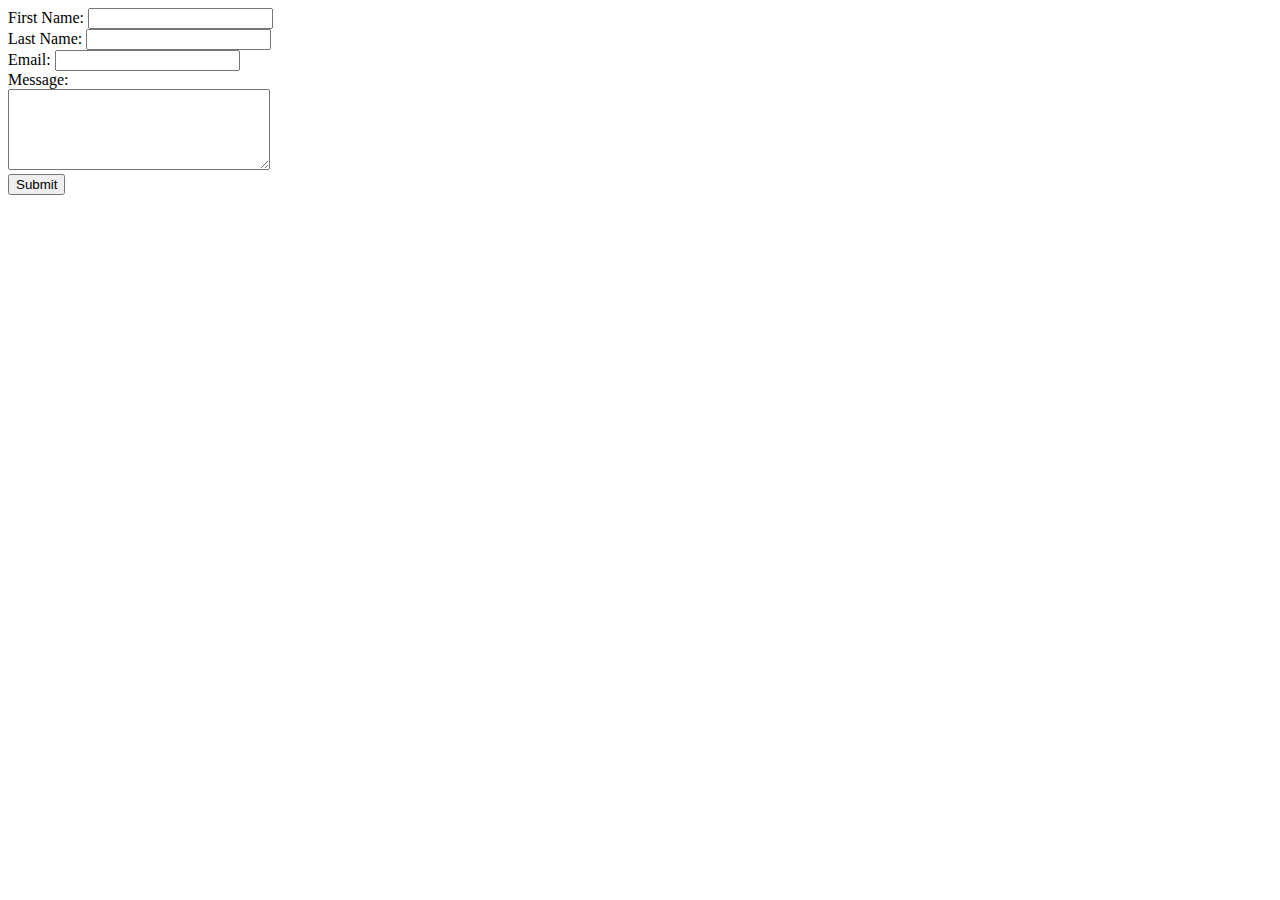
<file: contact.html>
<?php 
if(isset($_POST['submit'])){
    $to = "email@example.com"; // this is your Email address
    $from = $_POST['email']; // this is the sender's Email address
    $first_name = $_POST['first_name'];
    $last_name = $_POST['last_name'];
    $subject = "Form submission";
    $subject2 = "Copy of your form submission";
    $message = $first_name . " " . $last_name . " wrote the following:" . "\n\n" . $_POST['message'];
    $message2 = "Here is a copy of your message " . $first_name . "\n\n" . $_POST['message'];

    $headers = "From:" . $from;
    $headers2 = "From:" . $to;
    mail($to,$subject,$message,$headers);
    mail($from,$subject2,$message2,$headers2); // sends a copy of the message to the sender
    echo "Mail Sent. Thank you " . $first_name . ", we will contact you shortly.";
    // You can also use header('Location: thank_you.php'); to redirect to another page.
    }
?>

<!DOCTYPE html>
<head>
<title>Form submission</title>
</head>
<body>

<form action="" method="post">
First Name: <input type="text" name="first_name"><br>
Last Name: <input type="text" name="last_name"><br>
Email: <input type="text" name="email"><br>
Message:<br><textarea rows="5" name="message" cols="30"></textarea><br>
<input type="submit" name="submit" value="Submit">
</form>

</body>
</html>
</file>
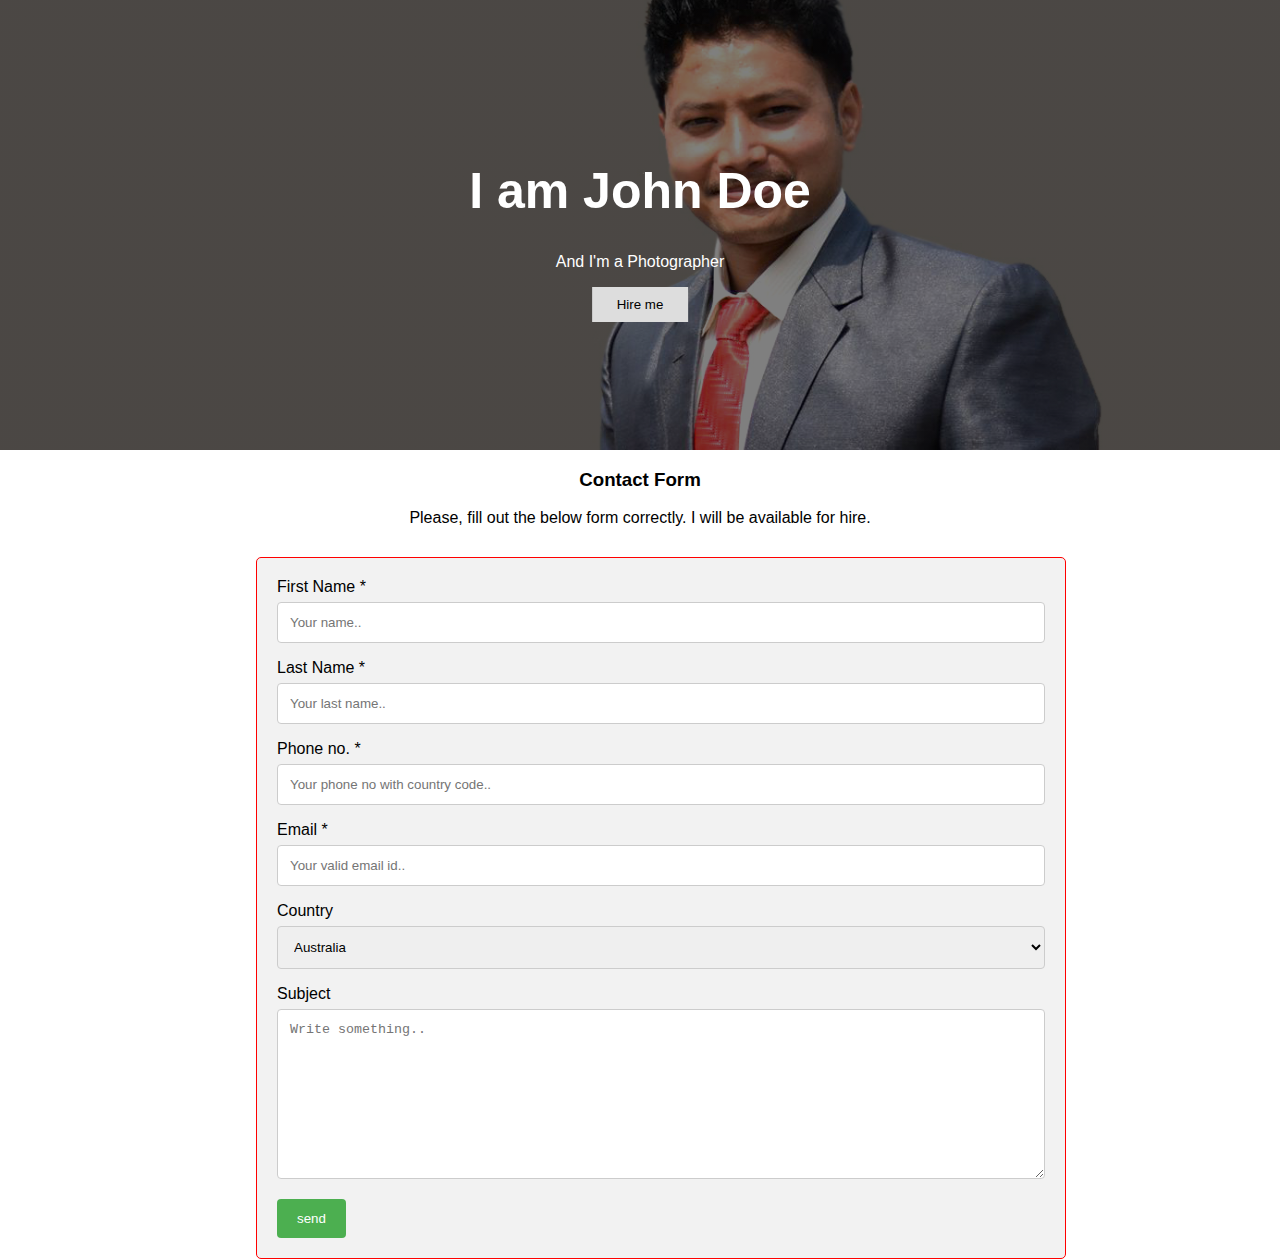
<file: hire-me-index.html>
<!DOCTYPE html>
<html>
<head>
<meta name="viewport" content="width=device-width, initial-scale=1">
<style>
body, html {
  height: 100%;
  margin: 0;
  font-family: Arial, Helvetica, sans-serif;
}

.hero-image {
  background-image: linear-gradient(rgba(0, 0, 0, 0.5), rgba(0, 0, 0, 0.5)), url("bijay-2.jpg");
  height: 50%;
  background-position: center;
  background-repeat: no-repeat;
  background-size: cover;
  position: relative;
}

.hero-text {
  text-align: center;
  position: absolute;
  top: 50%;
  left: 50%;
  transform: translate(-50%, -50%);
  color: white;
}

.hero-text button {
  border: none;
  outline: 0;
  display: inline-block;
  padding: 10px 25px;
  color: black;
  background-color: #ddd;
  text-align: center;
  cursor: pointer;
}

.hero-text button:hover {
  background-color: #555;
  color: white;
}

.container{
	max-width: 60%;
	border: 1px solid red;
	margin-top: 30px;
	margin-left: 20%; 
	padding: 50px;
}

input[type=text], select, textarea {
  width: 100%;
  padding: 12px;
  border: 1px solid #ccc;
  border-radius: 4px;
  box-sizing: border-box;
  margin-top: 6px;
  margin-bottom: 16px;
  resize: vertical;
}

input[type=submit] {
  background-color: #4CAF50;
  color: white;
  padding: 12px 20px;
  border: none;
  border-radius: 4px;
  cursor: pointer;
}

input[type=submit]:hover {
  background-color: #45a049;
}

.container {
  border-radius: 5px;
  background-color: #f2f2f2;
  padding: 20px;
}
	
</style>
</head>
<body>

<div class="hero-image">
  <div class="hero-text">
    <h1 style="font-size:50px">I am John Doe</h1>
    <p>And I'm a Photographer</p>
    <button>Hire me</button>
  </div>
</div>

<div style="text-align: center">
<h3>Contact Form</h3>
<p>Please, fill out the below form correctly. I will be available for hire.</p>
</div>

<div class="container">
  <form action="MAILTO:shresthabijaya39@gmail.com" method="post" enctype="text/plain">
        <label for="fname">First Name *</label>
        <input type="text" id="fname" name="firstname" placeholder="Your name.." required="">
        <label for="lname">Last Name *</label>
        <input type="text" id="lname" name="lastname" placeholder="Your last name.." required="">
        <label for="lname">Phone no. *</label>
        <input type="text" id="lname" name="phone-no" placeholder="Your phone no with country code.." required="">
        <label for="lname">Email *</label>
        <input type="text" id="lname" name="email" placeholder="Your valid email id.." required="">
        <label for="country">Country</label>
        <select id="country" name="country">
          <option value="australia">Australia</option>
          <option value="canada">Canada</option>
          <option value="usa">USA</option>
          <option value="australia">Nepal</option>
          <option value="australia">India</option>
        </select>
        <label for="subject">Subject</label>
        <textarea id="subject" name="subject" placeholder="Write something.." style="height:170px"></textarea>
        <input type="submit" name="submit"  value="send">
      </form>
</div>



</body>
</html>
</file>
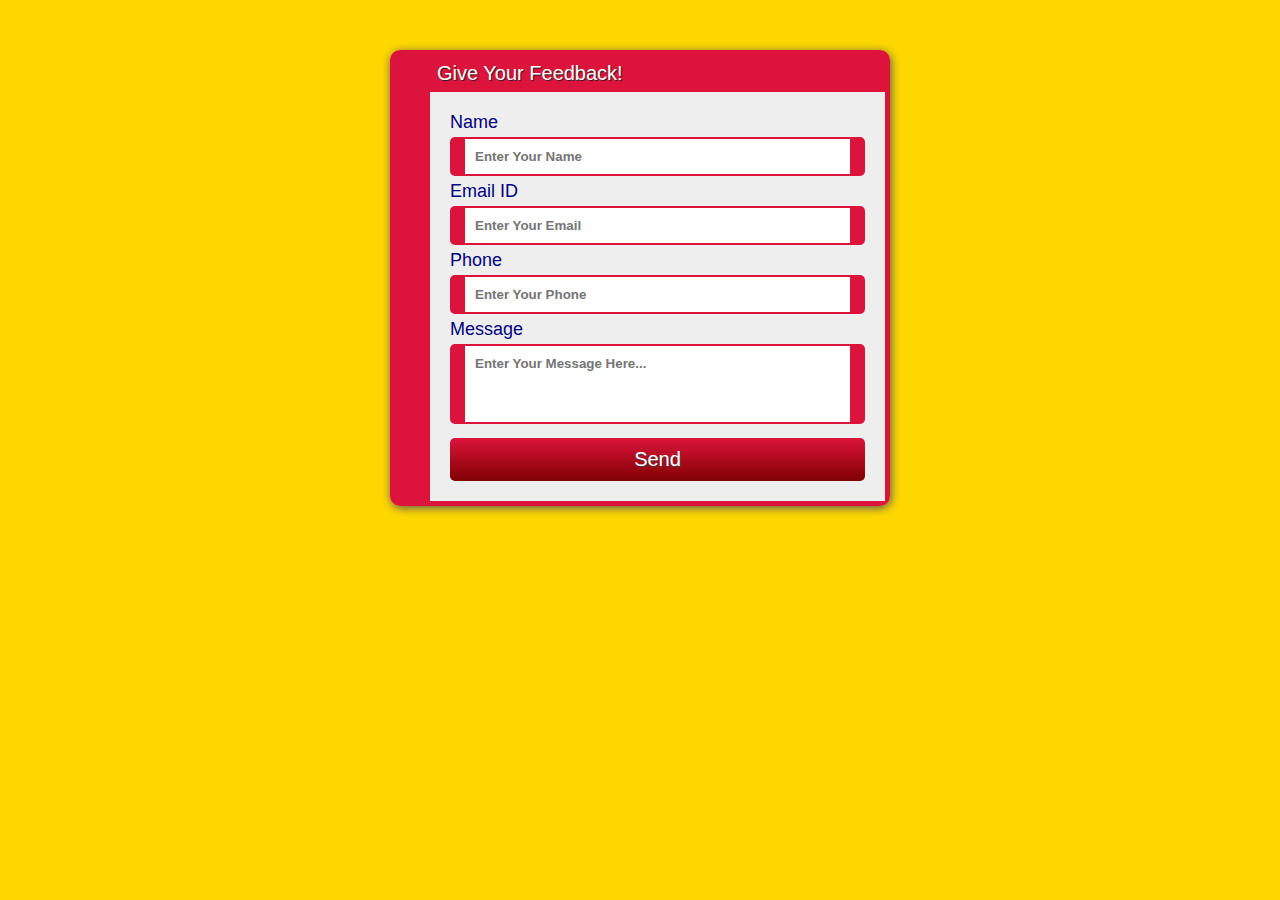
<file: mail-handler-index.html>
<!DOCTYPE html>
<html>
<head>
	<meta charset="utf-8">
	<meta http-equiv="X-UA-Compatible" content="IE=edge">
	<title>Feedback Form</title>
	<style type="text/css" media="screen">
		*{
			margin: 0;
			padding: 0;
			box-sizing: border-box;
			font-family: helvetica;
		}
		body{
			background-color: #ffd700;
		}
		.main{
			width: 500px;
			margin: 50px auto;
			border-radius: 10px;
			border: 5px solid #dc143c;
			border-left: 40px solid #dc143c;
			box-shadow: 1px 2px 10px #555;
		}
		.info{
			width: 100%;
			background-color: #dc143c;
			padding: 7px;
			text-shadow: 1px 1px 1px #222;
			color: #fff;
			font-size: 20px;
		}
		.form-box{
			padding: 20px;
			background-color: #eee;
		}
		label{
			color: navy;
			font-size: 18px;
		}
		.inp,.msg-box{
			width: 100%;
			padding: 10px;
			margin-top: 4px;
			margin-bottom: 5px;
			border-radius: 5px;
			border: 2px solid #dc143c;
			font-weight: bold;
			color: #dc143c;
			border-right: 15px solid #dc143c;
			border-left: 15px solid #dc143c;
			resize: none;
		}
		.msg-box{
			height: 80px;
		}
		.inp:focus,.msg-box:focus{
			outline: none;
			border: 2px solid navy;
			border-right: 15px solid navy;
			border-left: 15px solid navy;
		}
		.sub-btn{
			width: 100%;
			padding: 10px;
			border-radius: 5px;
			margin-top: 5px;
			border: none;
			background: linear-gradient(#dc143c,#800000);
			cursor: pointer;
			color: #fff;
			font-size: 20px;
			text-shadow: 1px 1px 1px #444;
		}
		.sub-btn:hover{
			background: linear-gradient(#800000,#dc143c);
			opacity: 0.8;
			transition: all ease-out 0.2s;
		}
		.sub-btn:focus{
			outline: none;
		}
		@media(max-width: 720px){
			.main{
				width: 90%;
			}
		}
	</style>
</head>
<body>
	<div class="main">
		<div class="info">Give Your Feedback!</div>
		<form action="mail_handler.php" method="post" name="form" class="form-box">
			<label for="name">Name</label><br>
			<input type="text" name="name" class="inp" placeholder="Enter Your Name" required><br>
			<label for="email">Email ID</label><br>
			<input type="email" name="email" class="inp" placeholder="Enter Your Email" required><br>
			<label for="phone">Phone</label><br>
			<input type="tel" name="phone" class="inp" placeholder="Enter Your Phone" required><br>
			<label for="message">Message</label><br>
			<textarea name="msg" class="msg-box" placeholder="Enter Your Message Here..." required></textarea><br>
			<input type="submit" name="submit" value="Send" class="sub-btn">
		</form>
	</div>
</body>
</html>
</file>
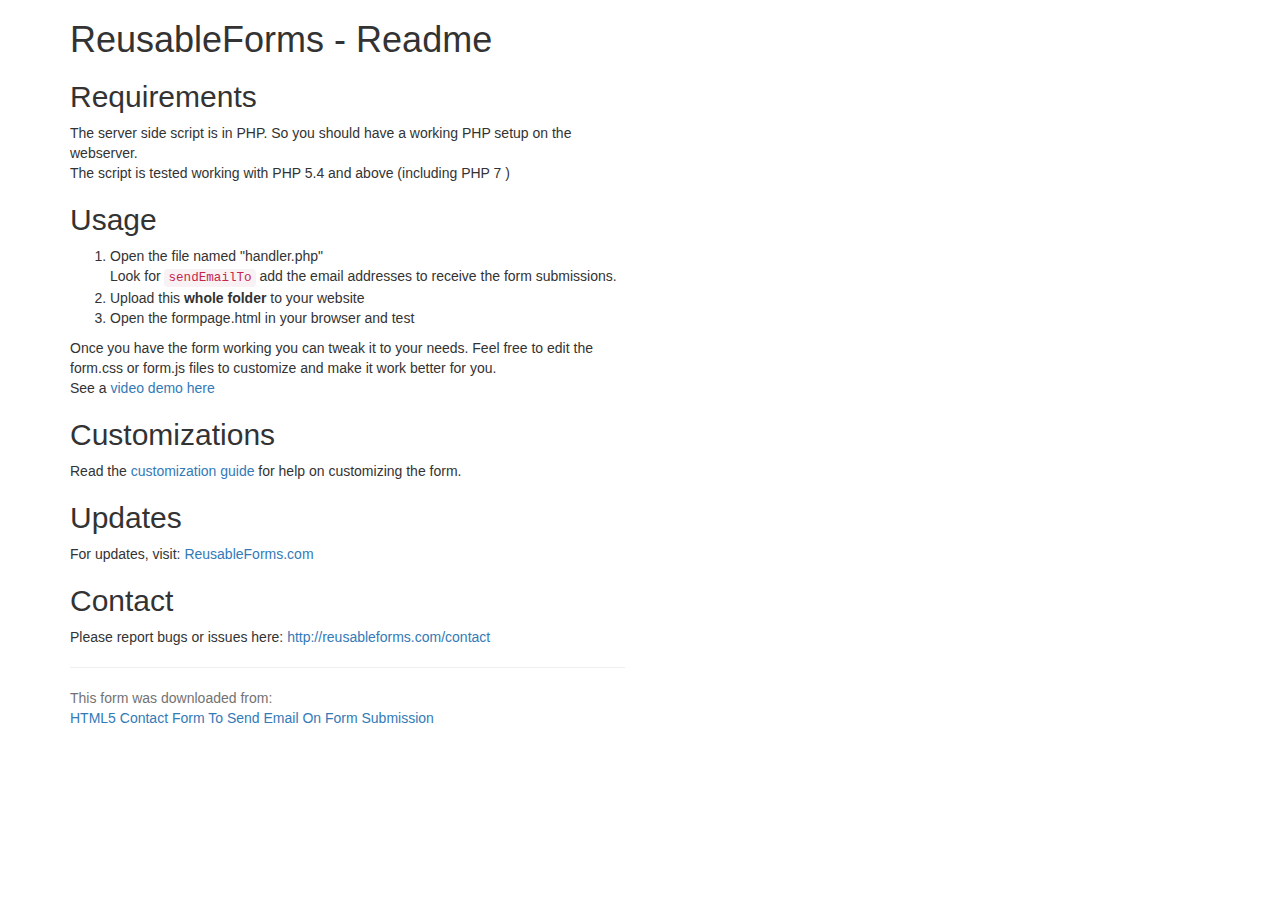
<file: contact form to email send/readme.html>
<!doctype html>

<html lang="en">
<head>
  <meta charset="utf-8">

  <title>Reusable Form Readme First</title>
  <!-- Latest compiled and minified CSS -->
<link rel="stylesheet" href="https://maxcdn.bootstrapcdn.com/bootstrap/3.3.7/css/bootstrap.min.css" >

</head>

<body>
<div class="container">
<div class="row">
<div class="col-md-6">
<h1>ReusableForms - Readme</h1>

<h2>Requirements</h2>
The server side script is in PHP. So you should have a working PHP setup on the webserver.
<p>
The script is tested working with PHP 5.4 and above (including PHP 7 )
</p>

<h2>Usage</h2>
<ol>
<li>Open the file named "handler.php" <br/> Look for <code>sendEmailTo</code> add the email addresses to receive the form submissions.</li>
<li>Upload this <strong>whole folder</strong> to your website</li>
<li>Open the formpage.html in your browser and test</li>
</ol>
Once you have the form working you can tweak it to your needs. Feel free to edit the form.css or form.js files to customize and make it work better for you.
<p>
See a <a href="https://youtu.be/jAr4ZtLnmn0">video demo here</a>
</p>
<h2>Customizations</h2>
Read the <a href="http://reusableforms.com/doc/customization">customization guide</a> for help on customizing the form.

<h2>Updates</h2>
For updates, visit: <a href="http://reusableforms.com">ReusableForms.com</a>

<h2>Contact</h2>
Please report bugs or issues here:
<a href="http://reusableforms.com/contact">http://reusableforms.com/contact</a>
<p></p>
<hr/>
<p class="help-block">
This form was downloaded from:<br/>
<a href="http://reusableforms.com/d/o5/html5-contact-form-send-email">HTML5 Contact Form To Send Email On Form Submission</a>
</p>

</div>
</div>
</div>
</body>
</html>
</file>
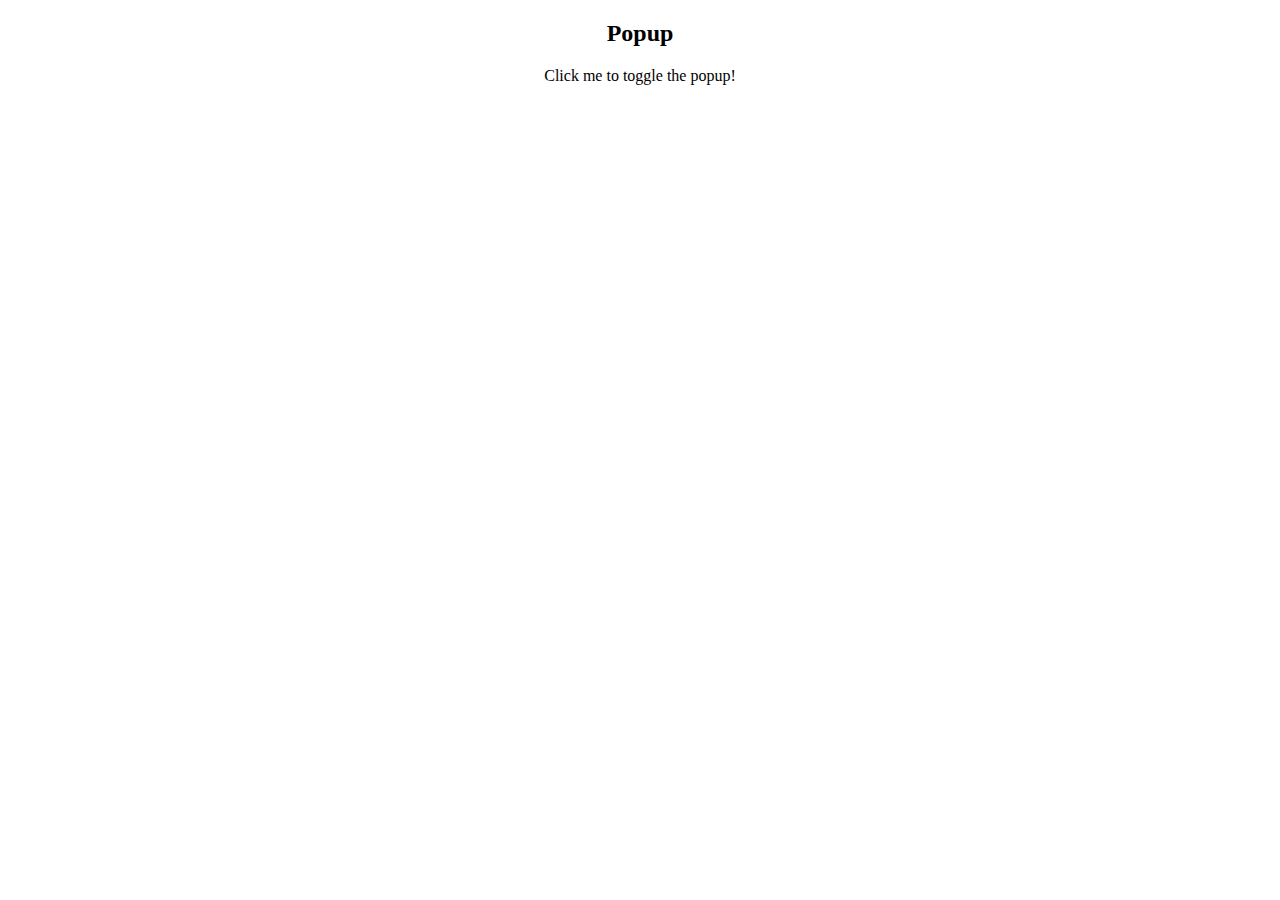
<file: blog/quiz/show-answer-pop-up.html>
<!DOCTYPE html>
<html>
<head>
<meta name="viewport" content="width=device-width, initial-scale=1">
<style>
/* Popup container - can be anything you want */
.popup {
  position: relative;
  display: inline-block;
  cursor: pointer;
  -webkit-user-select: none;
  -moz-user-select: none;
  -ms-user-select: none;
  user-select: none;
}

/* The actual popup */
.popup .popuptext {
  visibility: hidden;
  width: 160px;
  background-color: #555;
  color: #fff;
  text-align: center;
  border-radius: 6px;
  padding: 8px 0;
  position: absolute;
  z-index: 1;
  bottom: 125%;
  left: 50%;
  margin-left: -80px;
}

/* Popup arrow */
.popup .popuptext::after {
  content: "";
  position: absolute;
  top: 100%;
  left: 50%;
  margin-left: -5px;
  border-width: 5px;
  border-style: solid;
  border-color: #555 transparent transparent transparent;
}

/* Toggle this class - hide and show the popup */
.popup .show {
  visibility: visible;
  -webkit-animation: fadeIn 1s;
  animation: fadeIn 1s;
}

/* Add animation (fade in the popup) */
@-webkit-keyframes fadeIn {
  from {opacity: 0;} 
  to {opacity: 1;}
}

@keyframes fadeIn {
  from {opacity: 0;}
  to {opacity:1 ;}
}
</style>
</head>
<body style="text-align:center">

<h2>Popup</h2>

<div class="popup" onclick="myFunction()">Click me to toggle the popup!
  <span class="popuptext" id="myPopup">A Simple Popup!</span>
</div>

<script>
// When the user clicks on div, open the popup
function myFunction() {
  var popup = document.getElementById("myPopup");
  popup.classList.toggle("show");
}
</script>

</body>
</html>
</file>
